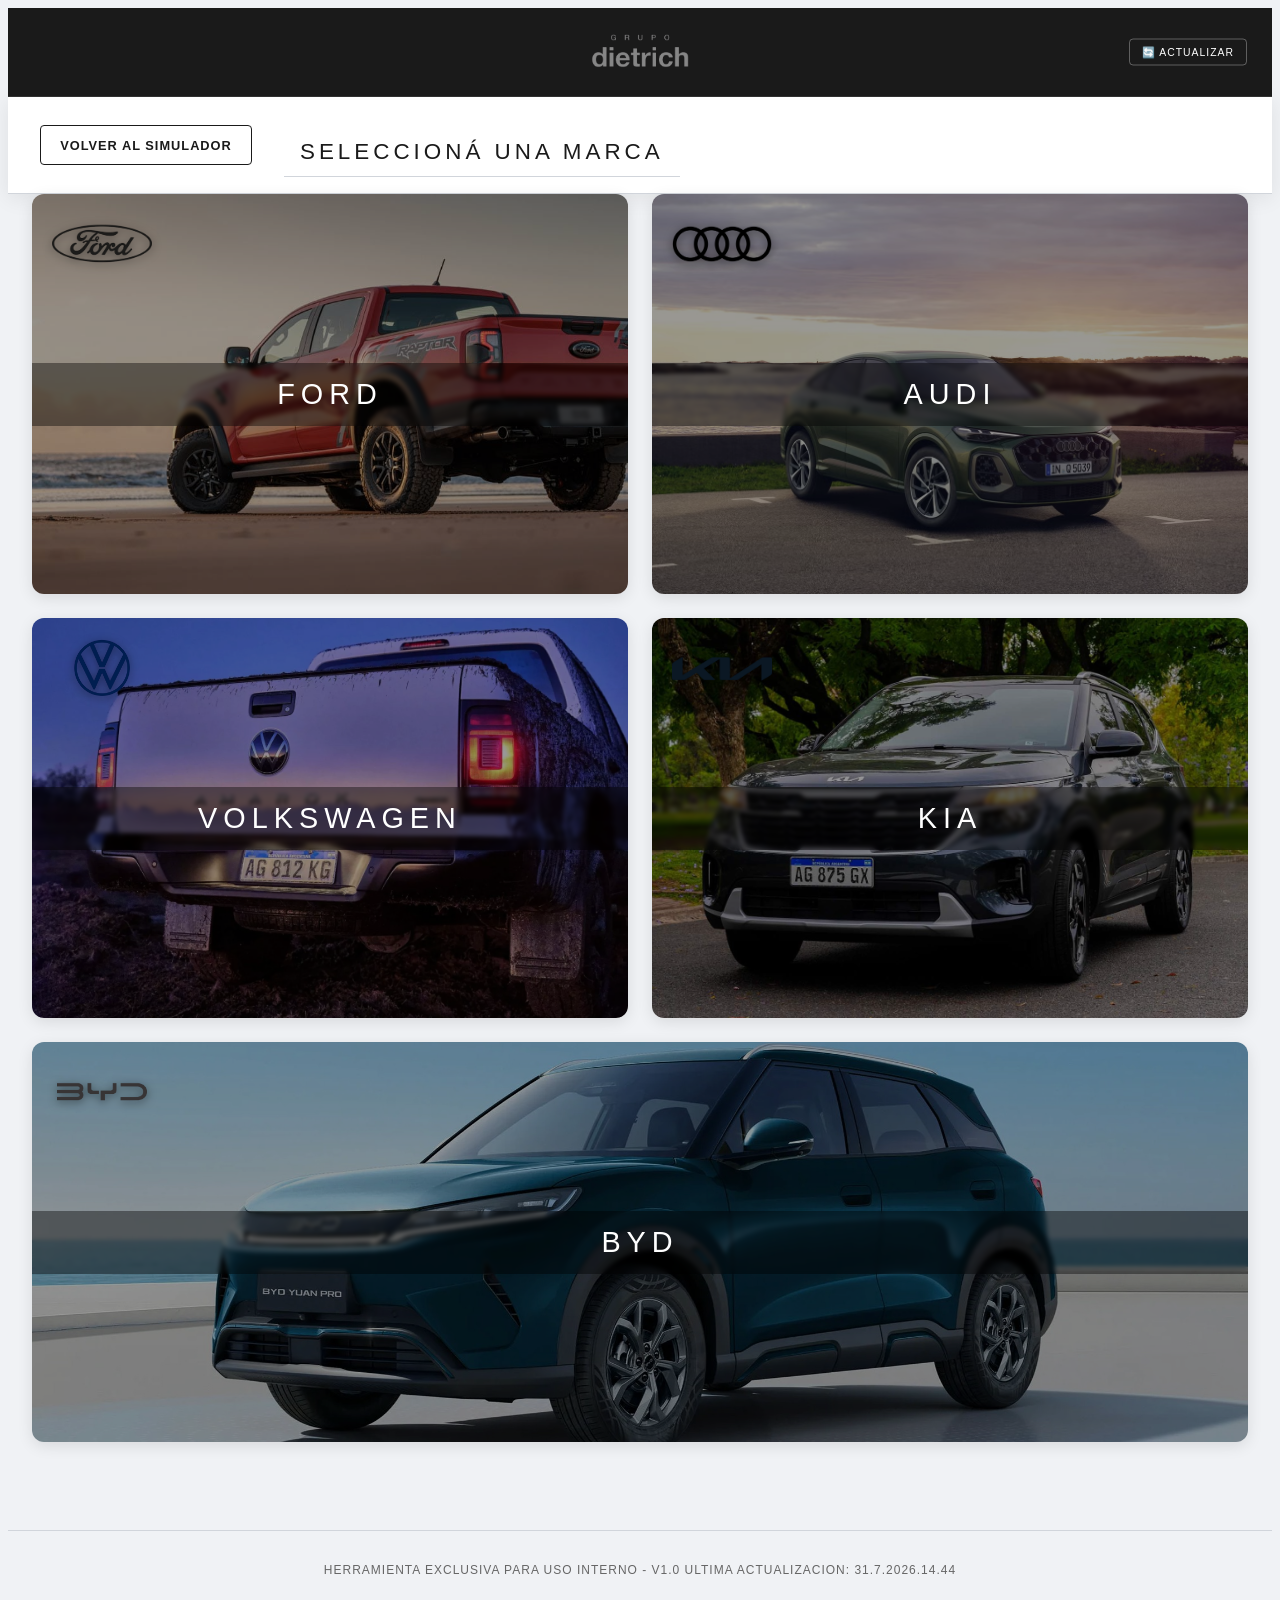
<file: competitivo/index.html>
<!DOCTYPE html>
<html lang="es">
<head>
    <meta charset="UTF-8">
    <meta name="viewport" content="width=device-width, initial-scale=1.0">
    <title>Competitivo Dietrich</title>
    
    <link rel="manifest" href="manifest.json">
    <meta name="theme-color" content="#1a1a1a">
    <link rel="apple-touch-icon" href="logos/icon-192.png">
    
    <link rel="stylesheet" href="style.css">
</head>
<body>
    <header class="main-banner">
        <img src="logos/dietrich.png" alt="Logo Dietrich" class="logo">
        <button id="btnActualizar" class="btn-update-pwa" onclick="forzarActualizacion()">
            🔄 Actualizar
        </button>
    </header>

    <main id="content">
        </main>

    <footer class="footer-version">
        <p>Herramienta exclusiva para uso interno - V1.0 Ultima actualizacion: 31.7.2026.14.44</p>
    </footer>

    <script type="module" src="app.js"></script>

    
</body>
</html>
</file>
<file: competitivo/style.css>
:root { /* --- PALETA DE COLORES --- */
    --negro-dietrich: #1a1a1a; 
    --blanco: #ffffff;
    --gris-fondo: #f0f2f5; 
    --gris-borde: #d1d5db;
    --gris-medio: #666666;
    --sombra-premium: 0 4px 20px rgba(0, 0, 0, 0.08);
    --fuente: 'Inter', -apple-system, BlinkMacSystemFont, "Segoe UI", Roboto, sans-serif;
}

body { 
    font-family: var(--fuente);
    background-color: var(--gris-fondo); 
    color: var(--negro-dietrich);
    overflow-x: hidden;
}

/* --- BANNER SUPERIOR --- */
.main-banner {
    background: var(--negro-dietrich);
    padding: 1.5rem;
    text-align: center;
    border-bottom: 1px solid rgba(255,255,255,0.1);
    position: sticky;
    top: 0;
    z-index: 1000;
    display: flex;
    justify-content: center; 
    align-items: center;
    position: relative;
}

.logo { height: 40px; }


/* --- TÍTULO SECCIÓN --- */
.title {
    font-size: 1.4rem; 
    font-weight: 400; 
    text-transform: uppercase;
    letter-spacing: 4px; 
    
    /* REDUCCIÓN DE ESPACIOS */
    padding: 0.8rem 1rem; 
    line-height: 1;      /* Quita espacio extra entre líneas */
    
    text-align: center;
    color: var(--negro-dietrich) !important;
    border-bottom: 1px solid var(--gris-borde);
    background: #fff;
    margin-bottom: 0;
}

/* =========================================
   GRILLA DE MARCAS - PANTALLA INICIAL
   ========================================= */
.grid-marcas {
    display: grid;
    grid-template-columns: repeat(2, 1fr); 
    gap: 1.5rem;
    padding: 0 1.5rem 3rem 1.5rem;
    max-width: 1400px;
    margin: 0 auto;
}

.card-marca {
    position: relative;
    height: 400px; 
    border-radius: 12px;
    overflow: hidden;
    cursor: pointer;
    transition: transform 0.4s ease, box-shadow 0.4s ease;
    box-shadow: 0 4px 15px rgba(0,0,0,0.1);
}

.card-marca:nth-child(5) {
    grid-column: 1 / -1; 
    height: 400px; 
}

.card-marca:hover {
    transform: translateY(-5px);
    box-shadow: var(--sombra-card);
}

.card-bg {
    width: 100%;
    height: 100%;
    object-fit: cover;
    filter: brightness(0.6); 
    transition: filter 0.4s ease;
}

.card-marca:hover .card-bg {
    filter: brightness(0.45);
}

.card-overlay {
    position: absolute;
    inset: 0;
    display: flex;
    flex-direction: column;
    justify-content: center; 
    align-items: center;
    z-index: 2;
}

.marca-logo {
    position: absolute;
    top: 20px;
    left: 20px;
    width: 100px; 
    height: 60px;
    object-fit: contain;
    filter: drop-shadow(0 2px 4px rgba(0,0,0,0.5));
}

.card-overlay span {
    width: 100%; 
    background: rgba(0, 0, 0, 0.4); 
    padding: 15px 0; 
    font-size: 1.8rem;
    font-weight: 350;  
    text-transform: uppercase;
    letter-spacing: 6px; 
    color: var(--blanco);
    text-align: center;
    backdrop-filter: blur(2px); 
    transition: all 0.4s ease;
}

.card-marca:hover .card-overlay span {
    background: rgba(0, 0, 0, 0.6);
    letter-spacing: 8px; 
    font-weight: 400;     
}

/* --- BARRA DE NAVEGACIÓN (VOLVER ATRÁS) --- */
.navigation-bar {
    display: flex;
    align-items: center;
    padding: 1rem 2rem;
    background: var(--blanco);
    border-bottom: 1px solid var(--gris-borde);
    box-shadow: var(--sombra-premium);
    gap: 2rem;
}

.btn-back {
    padding: 0.7rem 1.2rem;
    background: transparent;
    color: var(--negro-dietrich);
    border: 1px solid var(--negro-dietrich);
    border-radius: 4px;
    font-size: 0.8rem;
    font-weight: 700;
    text-transform: uppercase;
    letter-spacing: 1px;
    cursor: pointer;
    transition: all 0.3s ease;
}

.btn-back:hover {
    background: var(--negro-dietrich);
    color: var(--blanco);
}

/* =========================================
   PANTALLAS DE MODELOS Y VERSIONES (CON MARCA DE AGUA)
   ========================================= */

/* Contenedor de Modelos y Versiones - CORREGIDO */
.grid-modelos, .grid-versiones {
    display: grid;
    grid-template-columns: repeat(auto-fill, minmax(300px, 1fr)); 
    gap: 1.5rem;
    padding: 2rem 1.5rem;
    max-width: 1400px;
    margin: 0 auto;
}

.card-modelo, .card-version {
    background: var(--blanco);
    border: 1px solid var(--gris-borde); /* Bordes más visibles */
    border-radius: 12px;
    padding: 2.5rem 1.5rem;
    box-shadow: var(--sombra-premium); /* Agrega relieve */
    text-align: center;
    cursor: pointer;
    transition: all 0.3s ease;
    display: flex;
    flex-direction: column;
    justify-content: center;
    min-height: 200px; /* Altura unificada */
    position: relative; /* Clave para el logo de fondo */
    overflow: hidden;   /* Corta el logo si sobresale */
}

.card-modelo:hover, .card-version:hover {
    border-color: var(--negro-dietrich);
    box-shadow: var(--sombra-card);
    transform: translateY(-3px);
}

/* LOGO DE FONDO (MARCA DE AGUA) */
.brand-bg-watermark {
    position: absolute;
    top: 50%;
    left: 50%;
    transform: translate(-50%, -50%);
    width: 220px;      
    height: auto;
    opacity: 0.05;     /* Casi invisible para no tapar el texto */
    filter: grayscale(100%); 
    z-index: 0;        
    pointer-events: none; 
    transition: all 0.4s ease;
}

.card-modelo:hover .brand-bg-watermark, 
.card-version:hover .brand-bg-watermark {
    opacity: 0.1;      
    width: 240px;      
}

/* CONTENEDOR DE TEXTO (SOBRE EL LOGO) */
.card-modelo-content, .version-info, .btn-select {
    position: relative;
    z-index: 1; 
}

.card-modelo h3, .card-version strong {
    font-size: 1.4rem;
    font-weight: 400; 
    text-transform: uppercase;
    letter-spacing: 3px;
    color: var(--negro-dietrich);
    margin-bottom: 0.5rem;
}

.card-modelo p {
    font-size: 0.9rem;
    color: var(--gris-medio);
    text-transform: uppercase;
    letter-spacing: 1px;
}

.btn-select {
    margin-top: 1.5rem;
    padding: 0.8rem 1.5rem;
    background: var(--negro-dietrich);
    color: var(--blanco);
    border: none;
    border-radius: 4px;
    text-transform: uppercase;
    font-weight: 600;
    letter-spacing: 1px;
    cursor: pointer;
    transition: opacity 0.3s ease;
}

.btn-select:hover {
    opacity: 0.8;
}

/* RESPONSIVE MÓVIL */
@media (max-width: 768px) {
    .grid-marcas {
        grid-template-columns: 1fr;
    }
    .card-marca, .card-marca:nth-child(5) {
        height: 250px;
    }
    .title {
        font-size: 1.4rem;
    }
}

/* =========================================
   PANTALLA DE RESULTADOS: DASHBOARD Y TABLAS
   ========================================= */

/* 1. Configuración Superior (Monto y Tipo de Cliente) */
.config-superior {
    display: grid;
    grid-template-columns: repeat(auto-fit, minmax(300px, 1fr));
    gap: 2rem;
    padding: 3rem 2rem;
    background: #e5e7eb; /* Gris acero para separar visualmente */
    border-bottom: 1px solid var(--gris-borde);
    max-width: 1400px;
    margin: 0 auto;
}

.monto-card, .filtro-persona-principal {
    display: flex;
    flex-direction: column;
    gap: 0.8rem;
}

.monto-card label, .filtro-persona-principal label {
    font-weight: 700;
    text-transform: uppercase;
    font-size: 0.9rem; /* Agrandado de 0.8rem */
    letter-spacing: 1px;
}

#inputMonto {
    background: var(--blanco);
    padding: 1.2rem; /* Más aire */
    border: 2px solid var(--gris-borde);
    border-radius: 6px;
    font-size: 1.5rem; /* Agrandado de 1.2rem */
    font-weight: 700;
    outline: none;
    transition: border-color 0.3s;
}

#inputMonto:focus {
    border-color: var(--negro-dietrich);
}

/* Botones de Tipo de Cliente */
.btn-group-filtros {
    display: flex;
    gap: 0.5rem;
}

.btn-filtro {
    flex: 1;
    padding: 1rem; /* Más aire */
    border: 1px solid #ddd;
    background: #fff;
    cursor: pointer;
    font-weight: 600;
    text-transform: uppercase;
    font-size: 0.85rem; /* Agrandado de 0.75rem */
    border-radius: 4px;
    transition: all 0.3s;
}

.btn-filtro.active {
    background: var(--negro-dietrich);
    color: var(--blanco);
    border-color: var(--negro-dietrich);
}

/* 2. Top 3 Atributos (Oportunidad, Flexibilidad, Acceso) */
.top3-grid {
    display: grid;
    grid-template-columns: repeat(3, 1fr);
    gap: 1.5rem;
    padding: 2rem 1.5rem;
    max-width: 1400px;
    margin: 0 auto;
}

.card-top {
    background: var(--blanco);
    padding: 2.5rem 1.5rem; /* Más aire */
    border-radius: 12px;
    box-shadow: 0 4px 15px rgba(0,0,0,0.05);
    border-top: 4px solid var(--negro-dietrich);
    text-align: center;
    cursor: pointer;
    transition: transform 0.3s;
}

.card-top:hover { transform: translateY(-5px); }

.top-tag {
    font-size: 0.8rem; /* Agrandado de 0.7rem */
    font-weight: 800;
    text-transform: uppercase;
    color: var(--gris-medio);
    margin-bottom: 0.5rem;
}

/* Los números grandes (TNA, Meses, LTV) */
.card-top h3 { 
    font-size: 2.2rem; /* Agrandado de 1.8rem */
    margin-bottom: 0.5rem; 
    font-weight: 300; 
}

/* 3. Mejores Cuotas por Plazo */
.toolbar-filtros {
    padding: 1rem 1.5rem;
    font-weight: 800;
    text-transform: uppercase;
    font-size: 1rem; /* Agrandado de 0.9rem */
    max-width: 1400px;
    margin: 0 auto;
}

.bloques-grid {
    display: grid;
    grid-template-columns: repeat(auto-fit, minmax(220px, 1fr));
    gap: 1rem;
    padding: 1rem 1.5rem 2rem;
    max-width: 1400px;
    margin: 0 auto;
}

.card-bloque {
    background: var(--negro-dietrich);
    color: var(--blanco);
    padding: 1.8rem 1.5rem; /* Más aire */
    border-radius: 8px;
    text-align: center;
    cursor: pointer;
}

.bloque-plazo { font-size: 0.9rem; opacity: 0.7; margin-bottom: 0.5rem; } /* Agrandado de 0.8rem */
.bloque-monto { font-size: 1.8rem; font-weight: 700; margin-bottom: 0.5rem; } /* Agrandado de 1.5rem */
.bloque-info { font-size: 0.9rem; line-height: 1.4; } /* Agrandado de 0.75rem */

/* 4. Listado de Acordeones (Planes) */
.results-container {
    padding: 2rem 1.5rem;
    max-width: 1400px;
    margin: 0 auto;
}

.acordeon-plan {
    background: #fff;
    border: 1px solid #eee;
    border-radius: 8px;
    margin-bottom: 1rem;
    overflow: hidden;
}

.acordeon-plan summary {
    padding: 2rem; /* Más aire */
    cursor: pointer;
    list-style: none;
    transition: background 0.3s;
}

.acordeon-plan summary:hover { background: #fcfcfc; }

.resumen-plan {
    display: flex;
    justify-content: space-between;
    align-items: center;
}

/* Nombre del Banco y del Plan */
.info-banco strong { font-size: 1.5rem; display: block; } /* Agrandado de 1.2rem */
.info-banco span { color: var(--gris-medio); font-size: 1.1rem; } /* Agrandado de 0.9rem */

/* 5. Tabla de Cuotas Detallada */
.tabla-cuotas {
    width: 100%;
    border-collapse: collapse;
    margin-top: 1rem;
    font-size: 1.1rem; /* Agrandado de 0.9rem */
}

.tabla-cuotas th {
    background: #f8f8f8;
    padding: 1.2rem; /* Más aire */
    text-align: left;
    text-transform: uppercase;
    font-size: 0.85rem; /* Agrandado de 0.7rem */
    letter-spacing: 1px;
}

.tabla-cuotas td {
    padding: 1.2rem; /* Más aire */
    border-bottom: 1px solid #eee;
}

/* La cuota final dentro de la tabla */
.cuota-final {
    font-weight: 800;
    font-size: 1.4rem; /* Agrandado de 1rem */
    color: var(--negro-dietrich);
}

.th-resaltado { background: #eee !important; color: #000; }

/* 6. Filtros Avanzados (Toolbar de botones) */
.seccion-filtros-avanzados {
    background: #f4f4f4;
    padding: 2.5rem 1.5rem;
    border-top: 1px solid #ddd;
}

.toolbar-filtros-botones {
    display: flex;
    flex-wrap: wrap;
    gap: 0.5rem;
    align-items: center;
}

.btn-add-filter {
    padding: 0.6rem 1.2rem;
    border: 1px solid var(--negro-dietrich);
    background: transparent;
    border-radius: 20px;
    font-size: 0.85rem; /* Agrandado de 0.75rem */
    font-weight: 700;
    cursor: pointer;
    text-transform: uppercase;
}

.btn-add-filter:hover { background: #eee; }

.badge-filtro {
    background: var(--negro-dietrich);
    color: #fff;
    padding: 0.5rem 1rem;
    border-radius: 20px;
    font-size: 0.85rem; /* Agrandado de 0.75rem */
    display: inline-flex;
    align-items: center;
    gap: 0.5rem;
    margin-top: 1rem;
}

.badge-filtro b { cursor: pointer; color: #ff4d4d; }

/* =========================================
   DASHBOARD FINAL: FUENTES Y MARCAS DE AGUA
   ========================================= */

/* Marca de Agua común para Bancos */
.bank-watermark {
    position: absolute;
    right: 5%;
    top: 50%;
    transform: translateY(-50%);
    height: 120%; 
    opacity: 0.06;
    filter: grayscale(100%); /* Por defecto en blanco y negro */
    pointer-events: none;
    z-index: 0;
    transition: all 0.5s ease; /* Transición suave para el color */
}

/* Ajuste específico para el Top 3 (Se mantienen Grises) */
.card-top {
    position: relative;
    overflow: hidden;
}

/* Control de opacidad exclusivo para los logos del Top 3 */
.card-top .bank-watermark {
    opacity: 0.12; /* Ajusta este número: más alto es más visible, más bajo es más transparente */
}

/* Ajuste para los Bloques Negros (Se mantienen Claros) */
.card-bloque {
    position: relative;
    overflow: hidden;
}
.card-bloque .bank-watermark {
    filter: grayscale(100%) brightness(5);
    opacity: 0.08;
}

/* --- EFECTO DE COLOR EN ACORDEONES (LISTADO CON MAYOR INTENSIDAD) --- */
.acordeon-plan summary {
    position: relative;
    overflow: hidden;
}

/* Santander -> Rojo vibrante */
.acordeon-plan:hover .bank-watermark[src*="santander"] {
    filter: grayscale(0%) saturate(1.8);
    opacity: 0.3; 
}

/* ICBC -> Bordó/Rojo Oscuro intenso */
.acordeon-plan:hover .bank-watermark[src*="icbc"] {
    filter: grayscale(0%) contrast(1.5) saturate(1.3);
    opacity: 0.3;
}

/* Volkswagen -> Azul profundo */
.acordeon-plan:hover .bank-watermark[src*="volkswagen"] {
    filter: grayscale(0%) saturate(2);
    opacity: 0.28;
}

/* Galicia -> Naranja fuerte */
.acordeon-plan:hover .bank-watermark[src*="galicia"] {
    filter: grayscale(0%) saturate(2.2);
    opacity: 0.35;
}

/* Forzar que el texto esté siempre por encima de los logos */
.resumen-plan, .card-top h3, .card-top p, .top-tag, 
.bloque-plazo, .bloque-monto, .bloque-info {
    position: relative;
    z-index: 1;
}

/* Evita que el usuario pueda seleccionar texto o "mantener presionado" logos (vuelve la app más nativa) */
body {
    -webkit-tap-highlight-color: transparent;
    -webkit-touch-callout: none;
    user-select: none;
}

/* Permitir selección solo en el input de monto */
#inputMonto {
    user-select: auto;
}

/*Botón de Actualización PWA*/

.btn-update-pwa {
    position: absolute;
    right: 25px;       /* Distancia desde el borde derecho */
    top: 50%;          /* Lo baja al medio */
    transform: translateY(-50%); /* Lo centra verticalmente exacto */
    background: transparent;
    color: #fff;
    border: 1px solid rgba(255,255,255,0.3);
    padding: 6px 12px;
    font-size: 0.65rem;
    text-transform: uppercase;
    letter-spacing: 1px;
    cursor: pointer;
    border-radius: 4px;
    transition: all 0.3s;
}

.btn-update-pwa:hover {
    background: #fff;
    color: #000;
}


/*Version*/

.footer-version {
    text-align: center;
    padding: 20px;
    margin-top: 40px;
    border-top: 1px solid var(--gris-borde);
}

.footer-version p {
    font-size: 0.75rem;
    color: var(--gris-medio);
    text-transform: uppercase;
    letter-spacing: 1px;
    font-weight: 400;
}

/* =========================================
   RESPONSIVE - OPTIMIZADO PARA MÓVIL
   ========================================= */
@media (max-width: 768px) {
    /* 1. Banner Superior: Logo y Botón */
    .main-banner {
        padding: 1rem 0.5rem !important;
        justify-content: center !important;
    }

    .logo { 
        height: 30px !important; /* Logo un poco más chico en móvil */
    }

    .btn-update-pwa {
        right: 15px !important;
        font-size: 0.55rem !important;
        padding: 4px 8px !important;
        top: 50% !important;
    }

    /* 2. Configuración: Monto y Tipo de Cliente */
    .config-superior {
        grid-template-columns: 1fr !important;
        padding: 1.5rem 1rem !important;
        gap: 1.2rem !important;
    }

    #inputMonto {
        font-size: 1.3rem !important;
        padding: 1rem !important;
    }

    .btn-filtro {
        padding: 0.8rem 0.5rem !important;
        font-size: 0.75rem !important;
    }

    /* 3. Top 3 Atributos: UNA SOLA COLUMNA (Soluciona las fotos) */
    .top3-grid {
        grid-template-columns: 1fr !important; 
        padding: 1rem !important;
        gap: 12px !important;
    }

    .card-top {
        padding: 1.2rem 1rem !important;
        min-height: auto !important;
    }

    .card-top h3 {
        font-size: 1.8rem !important;
        margin: 5px 0 !important;
    }

    .top-tag {
        font-size: 0.75rem !important;
    }

    /* 4. Bloques de Plazos: 2 por fila */
    .bloques-grid {
        grid-template-columns: repeat(2, 1fr) !important;
        padding: 0 1rem 1.5rem !important;
        gap: 10px !important;
    }

    .card-bloque {
        padding: 1rem 0.5rem !important;
    }

    .bloque-monto {
        font-size: 1.3rem !important;
    }

    /* 5. Acordeones y Tablas */
    .acordeon-plan summary {
        padding: 1.2rem !important;
    }

    .info-banco strong {
        font-size: 1.2rem !important;
    }

    .contenido-expandido {
        overflow-x: auto !important;
        -webkit-overflow-scrolling: touch !important;
        padding: 0 10px !important;
    }

    .tabla-cuotas {
        min-width: 550px !important; /* Asegura el scroll lateral sin romperse */
    }

    .tabla-cuotas th, .tabla-cuotas td {
        padding: 0.8rem 0.4rem !important;
        font-size: 0.85rem !important;
    }

    /* 6. Marcas de Agua: Reducidas para no tapar datos */
    .bank-watermark {
        height: 70% !important;
        opacity: 0.04 !important;
    }

    /* 7. Footer */
    .footer-version p {
        font-size: 0.65rem !important;
    }
}


/* =========================================
   NUEVOS COMPONENTES: RECOMENDADO Y LISTADO
   ========================================= */

/* Card Premium de Recomendación */
.card-recomendada-premium {
    background: var(--blanco);
    border: 2px solid var(--negro-dietrich); /* Borde negro sólido para destacar */
    border-radius: 12px;
    padding: 2rem;
    margin: 2rem 1.5rem;
    max-width: 1400px;
    margin-left: auto;
    margin-right: auto;
    box-shadow: 0 10px 30px rgba(0,0,0,0.1);
    cursor: pointer;
    transition: transform 0.3s ease;
    position: relative;
    overflow: hidden;
}

.card-recomendada-premium:hover {
    transform: scale(1.01);
}

.etiqueta-destacada {
    background: var(--negro-dietrich);
    color: var(--blanco);
    display: inline-block;
    padding: 0.5rem 1rem;
    font-size: 0.75rem;
    font-weight: 800;
    letter-spacing: 2px;
    border-radius: 4px;
    margin-bottom: 1.5rem;
}

.recomendada-header {
    display: flex;
    align-items: center;
    gap: 1.5rem;
    margin-bottom: 1.5rem;
}

.logo-recomendada {
    height: 50px;
    width: auto;
    object-fit: contain;
}

.recomendada-header h3 {
    font-size: 1.6rem;
    margin: 0;
    font-weight: 700;
}

.recomendada-header p {
    margin: 5px 0 0;
    color: var(--gris-medio);
    font-size: 1rem;
}

/* Grilla interna de la Card */
.recomendada-grid {
    display: grid;
    grid-template-columns: repeat(4, 1fr);
    gap: 1rem;
    border-top: 1px solid var(--gris-borde);
    padding-top: 1.5rem;
    text-align: center;
}

.item-destacado span {
    display: block;
    font-size: 0.75rem;
    text-transform: uppercase;
    color: var(--gris-medio);
    letter-spacing: 1px;
    margin-bottom: 0.3rem;
}

.item-destacado strong {
    font-size: 1.5rem;
    color: var(--negro-dietrich);
    font-weight: 800;
}

/* Botón de Ver Todas las Tasas */
.btn-toggle-final {
    width: 100%;
    max-width: 1400px;
    margin: 2rem auto;
    display: block;
    padding: 1.2rem;
    background: var(--negro-dietrich);
    color: var(--blanco);
    border: none;
    border-radius: 8px;
    font-size: 1rem;
    font-weight: 700;
    text-transform: uppercase;
    letter-spacing: 2px;
    cursor: pointer;
    transition: background 0.3s ease;
}

.btn-toggle-final:hover {
    background: #333;
}

/* Ajustes Responsive para la Card */
@media (max-width: 768px) {
    .card-recomendada-premium {
        padding: 1.5rem;
        margin: 1rem;
    }
    .recomendada-header {
        flex-direction: column;
        text-align: center;
    }
    .recomendada-grid {
        grid-template-columns: repeat(2, 1fr) !important;
        gap: 1.5rem;
    }

    .recomendada-header h3 {
        font-size: 1.3rem;
    }
}
</file>
